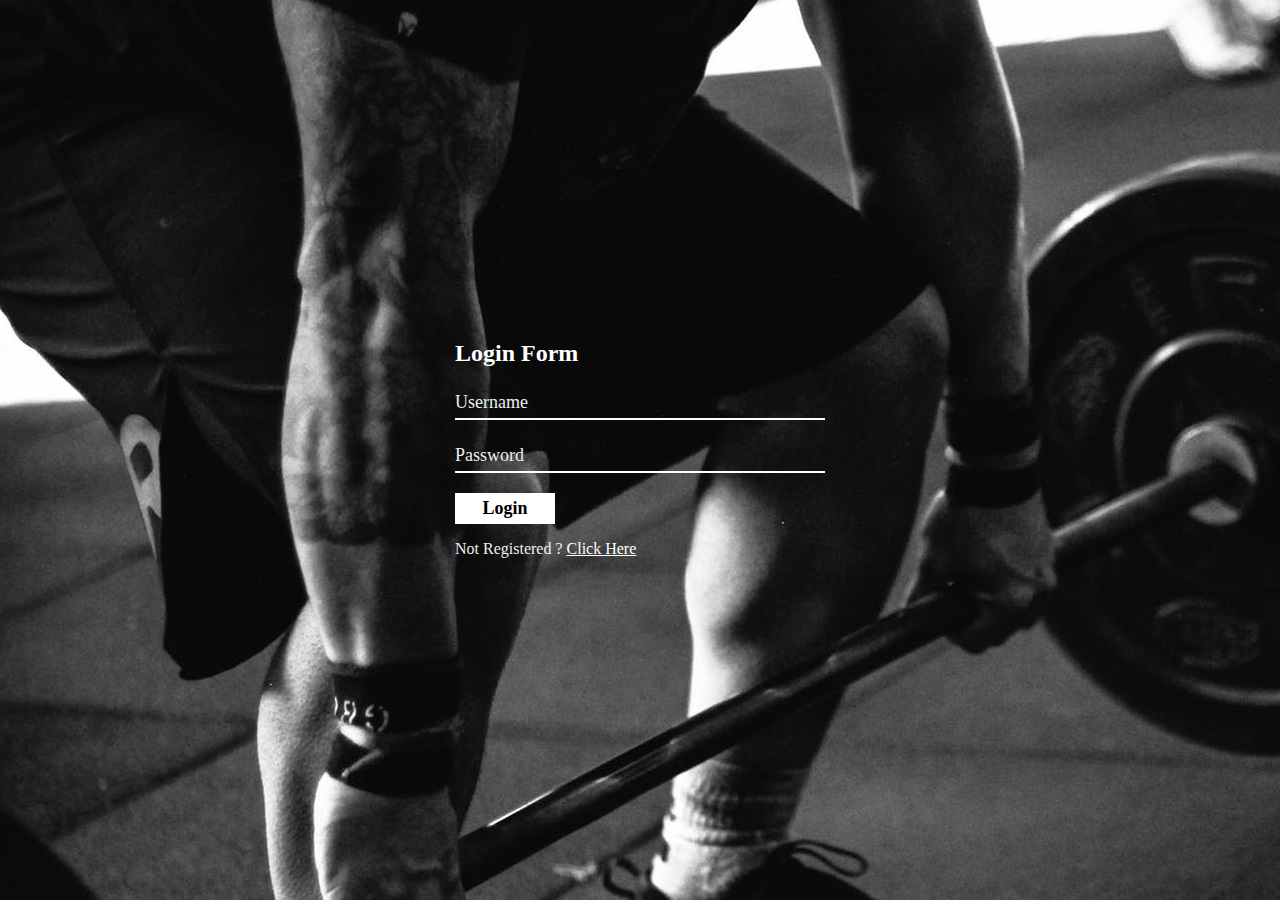
<file: loginform.html>
<!DOCTYPE html>
<html>
<head>
	<meta charset="utf-8">
	<title>Login Form</title>
	<link rel="stylesheet" type="text/css" href="loginform.css">
</head>
<body>
	<div class="container">
		<div class="form">
			<h2>Login Form</h2>
			<form action="1.html">
				<div class="inputBox">
					<input type="text" name="" placeholder="Username">
				</div>
				<div class="inputBox">
					<input type="password" name="" placeholder="Password">
				</div>
				<div class="inputBox">
					<input type="submit" value="Login">
				</div>
				<p>Not Registered ? <a href="registerform.html">Click Here</a></p>
			</form>
		</div>
	</div>
</body>
</html>
</file>
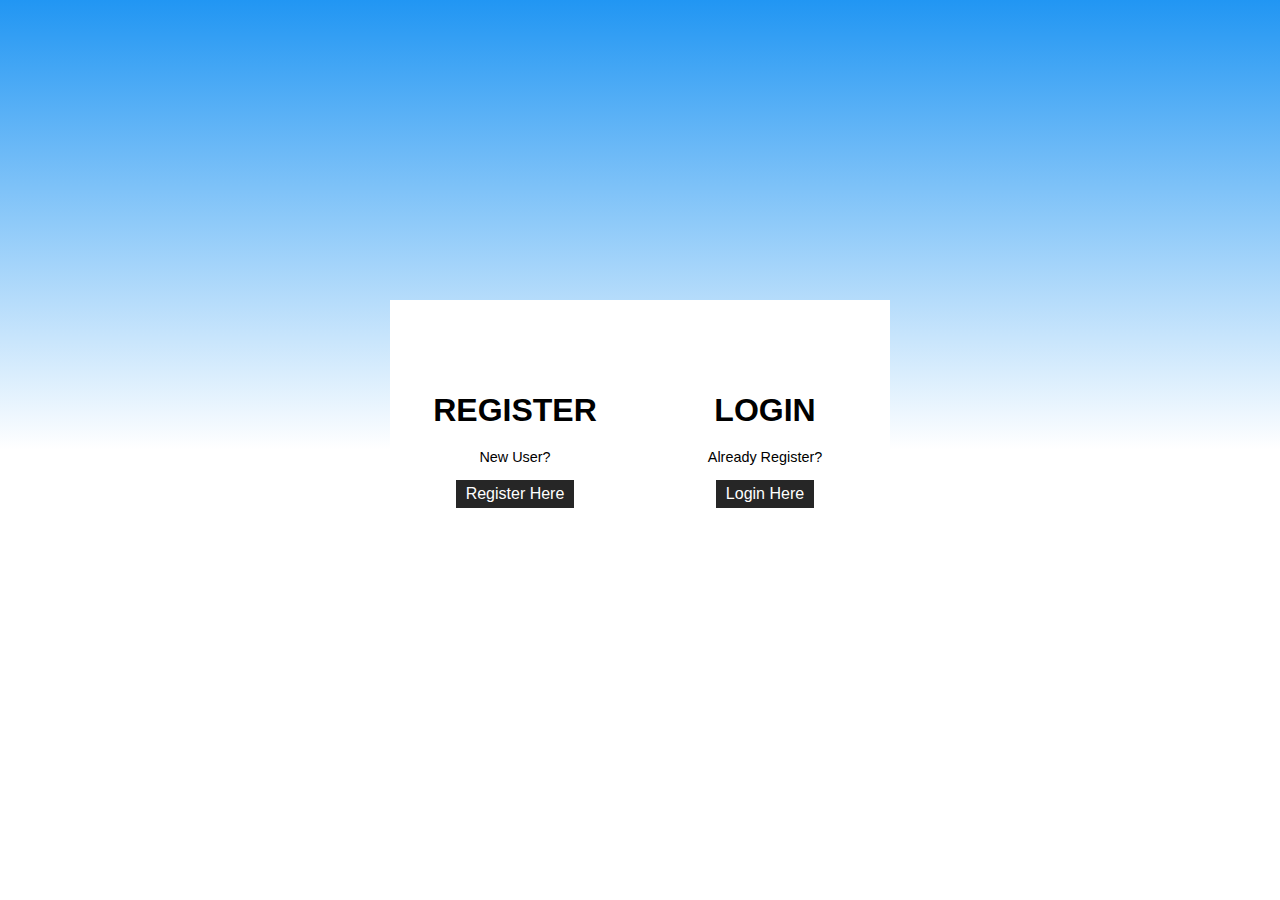
<file: main.html>
<!DOCTYPE html>
<html>
<head>
	<meta charset="utf-8">
	<title>Main Page</title>
	<link rel="stylesheet" type="text/css" href="main.css">
</head>
<body>
	<div class="container">
		<div class="card">
			<div class="content">
				<h2>REGISTER</h2>
				<p>New User?</p>
				<a href="registerform.html">Register Here</a>
			</div>
		</div>
		<div class="card">
			<div class="content">
				<h2>LOGIN</h2>
				<p>Already Register?</p>
				<a href="loginform.html">Login Here</a>
			</div>
		</div>
	</div>
</body>
</html>
</file>
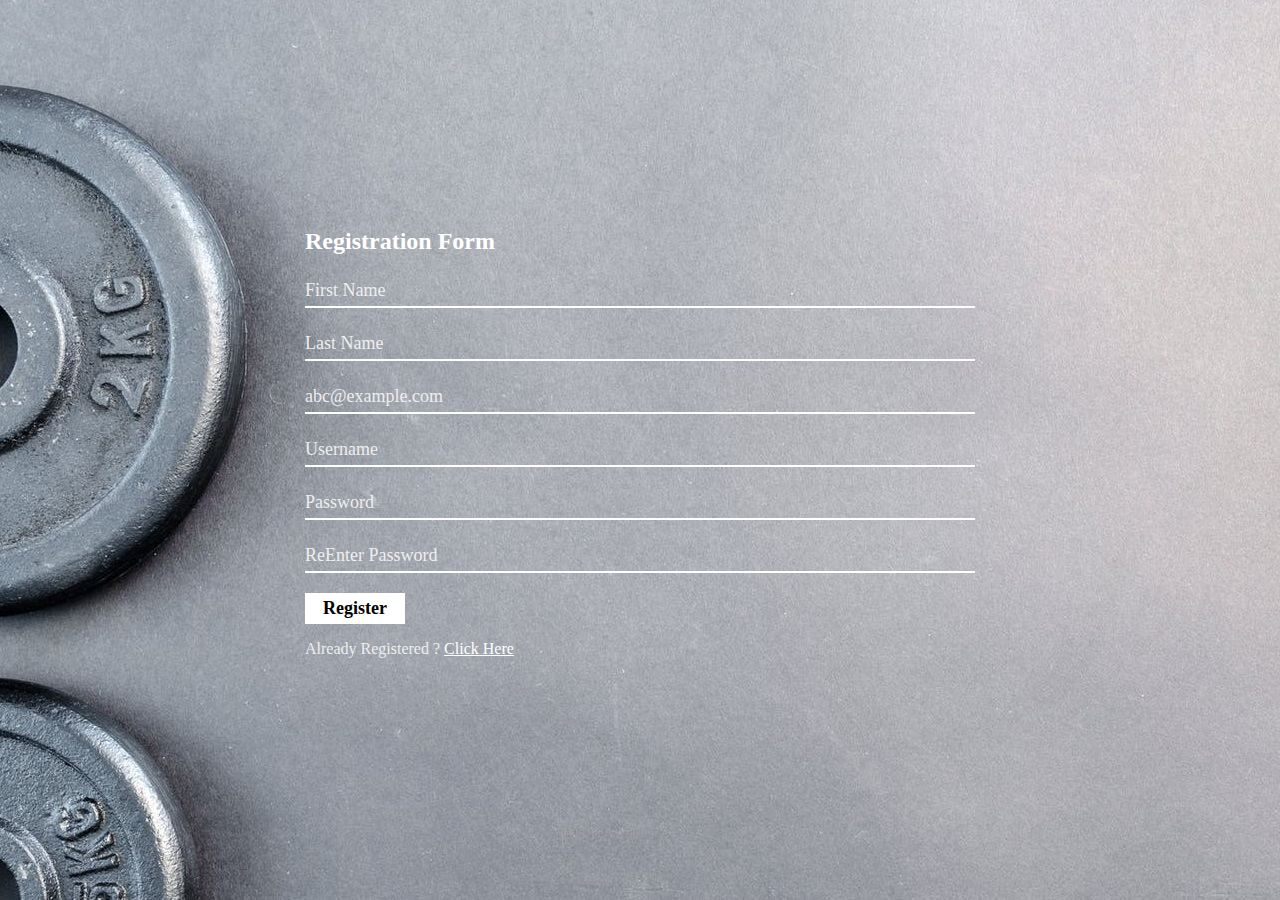
<file: registerform.html>
<!DOCTYPE html>
<html>
<head>
	<meta charset="utf-8">
	<title>Registration Form</title>
	<link rel="stylesheet" type="text/css" href="registerform.css">
</head>
<body>
	<div class="container">
		<div class="form">
			<h2>Registration Form</h2>
			<form action="main.html">
				<div class="inputBox">
					<input type="text" name="" placeholder="First Name">
				</div>
				<div class="inputBox">
					<input type="text" name="" placeholder="Last Name">
				</div>
				<div class="inputBox">
					<input type="text" name="" placeholder="abc@example.com">
				</div>
				<div class="inputBox">
					<input type="text" name="" placeholder="Username">
				</div>
				<div class="inputBox">
					<input type="password" name="" placeholder="Password">
				</div>
				<div class="inputBox">
					<input type="password" name="" placeholder="ReEnter Password">
				</div>
				<div class="inputBox">
					<input type="submit" value="Register">
				</div>
				<p>Already Registered ? <a href="loginform.html">Click Here</a></p>
			</form>
		</div>
	</div>
</body>
</html>
</file>
<file: loginform.css>
body
{
	margin: 0;
	padding: 0;
	display: flex;
	justify-content: center;
	align-items: center;
	min-height: 100vh;
	background-image: url(images/main3.jpeg);
	font-family: consolas;
}
.container
{
	position: relative;
	width: 450px;
	min-height: 300px;
}
.container:after
{
	content: '';
	position: absolute;
	top: -5px;
	left: -5px;
	right: -5px;
	bottom: -5px;
	pointer-events: none;
}
@keyframes animate
{
	0%
	{
		filter: blur(60px) hue-rotate(0deg);
	}
	100%
	{
		filter: blur(60px) hue-rotate(360deg);
	}
}
.form
{
	position: absolute;
	width: 100%;
	height: 100%;
	padding: 40px;
	box-sizing: border-box;
	z-index: 1;
}
.form h2
{
	margin: 0;
	padding: 0;
	color: #fff;
	font-size: 24px;
}
.form .inputBox
{
	width: 100%;
	margin-top: 20px;
}
.form .inputBox input
{
	width: 100%;
	background: transparent;
	border: none;
	border-bottom: 2px solid #fff;
	outline: none;
	font-size: 18px;
	color: #fff;
	padding: 5px 0;
	font-family: consolas;
}
::placeholder
{
	color: #eee;
}
.form .inputBox input[type="submit"]
{
	background: #fff;
	color: #000;
	border: none;
	font-weight: 900;
	max-width: 100px;
	cursor: pointer;
}
.form p
{
	color: #eee;
}
.form p a
{
	color: #fff;
}
</file>
<file: main.css>
*
{
	margin: 0;
	padding: 0;
	font-family: sans-serif;
	box-sizing: border-box;
}
body
{
	display: flex;
	justify-content: center;
	align-items: center;
	min-height: 100vh;
	background: linear-gradient(0deg,#fff 50%, #2196f3);
}
.container
{
	max-width: 1000px;
	position: relative;
	display: flex;
	justify-content: center;
	flex-wrap: wrap;
	transition: 0.5s;
}
.container .card
{
	position: relative;
	width: 250px;
	height: 300px;
	background: #fff;
	display: flex;
	justify-content: center;
	align-items: center;
	transition: 0.5s;
}
.container:hover .card
{
	filter: blur(5px);
	transform: scale(.7);
}
.container .card:hover
{
	filter: blur(0px);
	transform: scale(1);
}
.container .card:before
{
	content: '';
	position: absolute;
	width: 100%;
	height: 100%;
	background: #fff;
	z-index: 1;
	transition: 0.5s;
}
.container .card:hover:before
{
	background: #000;
	transform: scaleY(1.15);
	box-shadow: 0 5px 15px rgba(0,0,0,.2);
}
.container .card .content
{
	text-align: center;
	z-index: 2;
	padding: 0 20px;
	transition: 0.5s;
}
.container .card:hover .content
{
	color: #fff;
}
.container .card .content h2
{
	font-size: 2em;
}
.container .card .content p
{
	font-size: 0.9em;
	margin-top: 20px;
}
.container .card .content a
{
	display: inline-block;
	margin-top: 15px;
	padding: 5px 10px;
	background: #262626;
	color: #fff;
	text-decoration: none;
}
.container .card:hover .content a
{
	background: #2196f3;
}
</file>
<file: registerform.css>
body
{
	margin: 0;
	padding: 0;
	display: flex;
	justify-content: center;
	align-items: center;
	min-height: 100vh;
	background-image: url(images/main2.jpeg);
	font-family: consolas;
}
.container
{
	position: relative;
	width: 750px;
	min-height: 525px;
}
.container:after
{
	content: '';
	position: absolute;
	top: -5px;
	left: -5px;
	right: -5px;
	bottom: -5px;
	pointer-events: none;
	animation: animate 10s linear infinite;
}
@keyframes animate
{
	0%
	{
		filter: blur(60px) hue-rotate(0deg);
	}
	100%
	{
		filter: blur(60px) hue-rotate(360deg);
	}
}
.form
{
	position: absolute;
	width: 100%;
	height: 100%;
	padding: 40px;
	box-sizing: border-box;
	z-index: 1;
}
.form h2
{
	margin: 0;
	padding: 0;
	color: #fff;
	font-size: 24px;
}
.form .inputBox
{
	width: 100%;
	margin-top: 20px;
}
.form .inputBox input
{
	width: 100%;
	background: transparent;
	border: none;
	border-bottom: 2px solid #fff;
	outline: none;
	font-size: 18px;
	color: #fff;
	padding: 5px 0;
	font-family: consolas;
}
::placeholder
{
	color: #eee;
}
.form .inputBox input[type="submit"]
{
	background: #fff;
	color: #000;
	border: none;
	font-weight: 900;
	max-width: 100px;
	cursor: pointer;
}
.form p
{
	color: #eee;
}
.form p a
{
	color: #fff;
}
</file>
